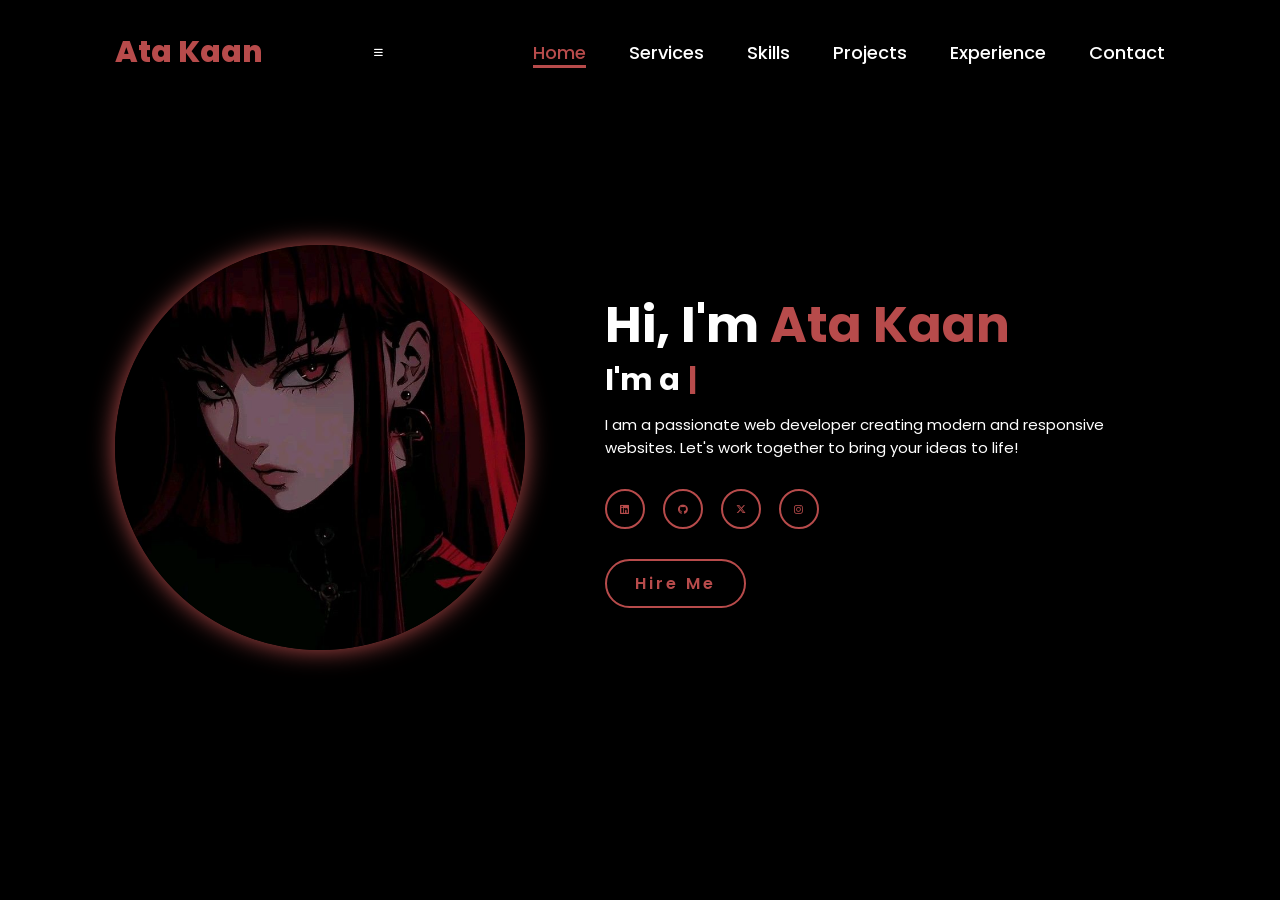
<file: portfolio.html>
<!DOCTYPE html>
<html lang="en">
<head>
  <meta charset="UTF-8" />
  <meta name="viewport" content="width=device-width, initial-scale=1.0" />
  <title>Ata Kaan | Portfolio</title>
  <link rel="stylesheet" href="stylesheet.css" />
  <!-- Font Awesome Icons -->
  <link
    rel="stylesheet"
    href="https://cdnjs.cloudflare.com/ajax/libs/font-awesome/6.4.0/css/all.min.css"
  />
</head>
<body>
  <header>
    <a href="#" class="logo">Ata Kaan</a>

    <!-- Hamburger Menu -->
    <div class="menu-toggle" id="menu-toggle">
      <i class="fas fa-bars"></i>
    </div>

    <nav id="navbar">
      <a href="#" class="active">Home</a>
      <a href="#services">Services</a>
      <a href="#skills">Skills</a>
      <a href="#projects">Projects</a>
      <a href="#experience">Experience</a>
      <a href="#contact">Contact</a>
    </nav>
  </header>

  <!-- Hero Section -->
  <section class="home" id="home">
    <div class="home-img">
      <img src="main.jpg" alt="Ata Kaan Profile" />
    </div>
    <div class="home-content">
      <h1>Hi, I'm <span>Ata Kaan</span></h1>
      <h3 class="typing-text">I'm a <span id="changing-text"></span></h3>
      <p>
        I am a passionate web developer creating modern and responsive websites.
        Let's work together to bring your ideas to life!
      </p>
      <div class="social-icons">
        <a href="#"><i class="fa-brands fa-linkedin"></i></a>
        <a href="#"><i class="fa-brands fa-github"></i></a>
        <a href="#"><i class="fa-brands fa-x-twitter"></i></a>
        <a href="#"><i class="fa-brands fa-instagram"></i></a>
      </div>
      <a href="#contact" class="btn">Hire Me</a>
    </div>
  </section>

  <!-- JavaScript for Typing Effect & Menu -->
  <script>
    const words = [
      "Web Developer",
      "Software Developer",
      "Web Designer",
      "Freelancer"
    ];

    const textEl = document.getElementById("changing-text");
    let index = 0;

    function changeWord() {
      textEl.classList.add("fade-out");
      setTimeout(() => {
        index = (index + 1) % words.length;
        textEl.textContent = words[index];
        textEl.classList.remove("fade-out");
      }, 450);
    }
    setInterval(changeWord, 3000);

    // Mobile Menu Toggle
    const menuToggle = document.getElementById("menu-toggle");
    const navbar = document.getElementById("navbar");

    menuToggle.addEventListener("click", () => {
      navbar.classList.toggle("active");
    });
  </script>
</body>
</html>
</file>
<file: stylesheet.css>
@import url('https://fonts.googleapis.com/css2?family=Poppins:wght@100;200;300;400;500;600&display=swap');

* {
    margin: 0;
    padding: 0;
    box-sizing: border-box;
    text-decoration: none;
    border: none;
    outline: none;
    font-family: 'Poppins', sans-serif;
}

html {
    font-size: 62.5%;
}

body {
    width: 100%;
    height: 100vh;
    overflow-x: hidden;
    background-color: black;
    color: white;
}


header {
    margin-top: 20px;
    position: fixed;
    top: 0;
    left: 0;
    width: 100%;
    padding: 1rem 9%;
    background-color: transparent;
    filter: drop-shadow(10px);
    display: flex;
    justify-content: space-between;
    align-items: center;
    z-index: 100;
}

.logo {
    font-size: 3rem;
    color: #b74b4b;
    font-weight: 800;
    cursor: pointer;
    transition: 0.5s ease;
}

.logo:hover {
    transform: scale(1.1);
}

nav a {
    font-size: 1.8rem;
    color: white;
    margin-left: 4rem;
    font-weight: 500;
    transition: 0.3s ease;
}

nav a:hover,
nav a.active {
    color: #b74b4b;
    border-bottom: 3px solid #b74b4b;
}

/* Responsive Menu */
@media(max-width: 995px) {
    nav {
        position: absolute;
        top: 100%;
        right: 0;
        width: 40%;
        border-left: 3px solid #b74b4b;
        border-bottom: 3px solid #b74b4b;
        border-bottom-left-radius: 2rem;
        padding: 1rem;
        background-color: #161616;
    }

    nav.active {
        display: block;
    }

    nav a {
        display: block;
        font-size: 2rem;
        margin: 3rem 1rem;
    }

    nav a:hover,
    nav a.active {
        padding: 1rem;
        border-radius: 0.5rem;
        border-bottom: 0.5rem solid #b74b4b;
    }
}


section {
    min-height: 100vh;
    padding: 5rem 9% 5rem;
}


.home {
    display: flex;
    justify-content: center;
    align-items: center;
    gap: 8rem;
    background-color: black;
}

.home .home-content h1 {
    font-size: 5rem;
    font-weight: 700;
    line-height: 1.3;
}

span {
    color: #b74b4b;
}

.home-content h3 {
    font-size: 3rem;
    margin-bottom: 1rem;
    font-weight: 700;
}

.home-content p {
    font-size: 1.5rem;
}


.home-img {
    border-radius: 50%;
}

.home-img img {
    position: relative;
    width: 32vw;
    border-radius: 50%;
    box-shadow: 0 0 25px #b74b4b;
    cursor: pointer;
    transition: all 0.2s linear;
}

.home-img img:hover {
    transform: scale(1.05);
}

/* Social Icons */
.social-icons a {
    display: inline-flex;
    justify-content: center;
    align-items: center;
    width: 4rem;
    height: 4rem;
    background-color: transparent;
    border: 0.2rem solid #b74b4b;
    border-radius: 50%;
    margin: 3rem 1.5rem 3rem 0;
    transition: 0.3s ease;
    color: #b74b4b;
}

.social-icons a:hover {
    color: black;
    transform: scale(1.3) translateY(5px);
    background-color: #b74b4b;
    box-shadow: 0 0 25px #b74b4b;
}

/* Button */
.btn {
    display: inline-block;
    padding: 1rem 2.8rem;
    background-color: black;
    border-radius: 4rem;
    font-size: 1.6rem;
    color: #b74b4b;
    letter-spacing: 0.3rem;
    font-weight: 600;
    border: 2px solid #b74b4b;
    transition: 0.3s ease;
    cursor: pointer;
}

.btn:hover {
    transform: scale(1.03);
    background-color: #b74b4b;
    color: black;
    box-shadow: 0 0 25px #5b4bb7;
}


.typing-text {
    font-size: 3.4rem;
    font-weight: 600;
    min-width: 280px;
}

.typing-text span {
    position: relative;
}

/* Cursor Animation */
@keyframes cursor {
    to {
        border-left: 3px solid #b74b4b;
    }
}

/* Responsive Adjustments */
@media(max-width: 1000px) {
    .home {
        gap: 4rem;
    }
}

@media(max-width: 995px) {
    .home {
        flex-direction: column;
        margin: 5rem 4rem;
    }

    .home-img img {
        width: 70vw;
        margin-top: 4rem;
    }
}

/* Fade Effect */
#changing-text {
    transition: opacity 0.45s ease-in-out;
    opacity: 1;
}

#changing-text.fade-out {
    opacity: 0;
}

/* Cursor Animation */
.typing-text::after {
    content: '|';
    color: #b74b4b;
    animation: blink 0.7s infinite;
    margin-left: 0.2rem;
}

@keyframes blink {
    0%, 50%, 100% { opacity: 1; }
    25%, 75% { opacity: 0; }
}

.projects {
    padding: 5rem 9%;
    background-color: black;
    color: white;
  }
  
  .section-title {
    text-align: center;
    font-size: 3rem;
    margin-bottom: 3rem;
    color: #b74b4b;
  }
  
  .projects-container {
    display: grid;
    grid-template-columns: repeat(auto-fit, minmax(280px, 1fr));
    gap: 2rem;
  }
  
  .project-card {
    background-color: #161616;
    border-radius: 1rem;
    overflow: hidden;
    box-shadow: 0 0 10px rgba(183, 75, 75, 0.5);
    transition: transform 0.3s ease, box-shadow 0.3s ease;
  }
  
  .project-card:hover {
    transform: translateY(-5px);
    box-shadow: 0 0 20px rgba(183, 75, 75, 0.8);
  }
  
  .project-card img {
    width: 100%;
    height: 200px;
    object-fit: cover;
  }
  
  .project-info {
    padding: 1.5rem;
  }
  
  .project-info h3 {
    font-size: 2rem;
    margin-bottom: 1rem;
    color: #b74b4b;
  }
  
  .project-info p {
    font-size: 1.4rem;
    margin-bottom: 1.5rem;
  }
  
  .project-links {
    display: flex;
    gap: 1rem;
  }
  
  .project-links .btn {
    display: inline-block;
    padding: 0.8rem 1.5rem;
    background-color: transparent;
    border: 2px solid #b74b4b;
    border-radius: 2rem;
    color: #b74b4b;
    font-size: 1.4rem;
    font-weight: 500;
    transition: all 0.3s ease;
  }
  
  .project-links .btn:hover {
    background-color: #b74b4b;
    color: black;
  }
 
/* ===== SERVICES ===== */
#services {
    padding: 6rem 9%;
    background-color: black;
    color: white;
    text-align: center;
  }
  
  .section-title {
    font-size: 3rem;
    font-weight: 700;
    color: #b74b4b;
    margin-bottom: 1rem;
  }
  
  .section-subtitle {
    font-size: 1.6rem;
    color: #ccc;
    margin-bottom: 4rem;
  }
  
  .services-container {
    display: flex;
    flex-wrap: wrap;
    gap: 2rem;
    justify-content: center;
  }
  
  .service-card {
    background-color: #161616;
    padding: 2rem;
    border-radius: 1rem;
    width: 280px;
    text-align: center;
    transition: 0.3s ease;
    border: 1px solid transparent;
  }
  
  .service-card:hover {
    transform: translateY(-5px);
    border-color: #b74b4b;
    box-shadow: 0 0 15px rgba(183, 75, 75, 0.5);
  }
  
  .service-card h3 {
    color: #b74b4b;
    font-size: 2rem;
    margin-bottom: 1rem;
  }
  
  .service-card p {
    font-size: 1.4rem;
    color: #ccc;
    margin-bottom: 1.5rem;
  }
  
  .price {
    font-size: 2.4rem;
    font-weight: bold;
    color: white;
    margin-bottom: 1.5rem;
  }
  
  .contact {
    padding: 6rem 9%;
    background: black;
    text-align: center;
  }
  
  .contact .heading {
    font-size: 4rem;
    margin-bottom: 3rem;
    color: white;
  }
  
  .contact .heading span {
    color: #b74b4b;
  }
  
  .contact form {
    max-width: 700px;
    margin: auto;
    display: flex;
    flex-direction: column;
    gap: 1.5rem;
  }
  
  .contact .input-box {
    display: flex;
    gap: 1.5rem;
  }
  
  .contact .input-box input,
  .contact textarea {
    flex: 1;
    padding: 1.2rem;
    font-size: 1.6rem;
    border: 2px solid #b74b4b;
    background: #111;
    color: white;
    border-radius: 0.5rem;
  }
  
  .contact textarea {
    resize: none;
  }
  
  #form-status {
    margin-top: 1.5rem;
    font-size: 1.6rem;
    color: #b74b4b;
  }
  
  
  .input-group {
    margin-bottom: 1.5rem;
  }
  
  .input-group input,
  .input-group textarea {
    width: 100%;
    padding: 1rem;
    border: 2px solid #b74b4b;
    border-radius: 0.5rem;
    background: transparent;
    color: white;
    font-size: 1.4rem;
  }
  
  #form-status {
    margin-top: 1rem;
    font-size: 1.4rem;
  }
  

  
  .footer {
    background-color: #111;
    padding: 2rem 9%;
    text-align: center;
    margin-top: 5rem;
    border-top: 1px solid #b74b4b33;
  }
  
  .footer p {
    font-size: 1.4rem;
    color: #aaa;
    margin-bottom: 1rem;
  }
  
  .footer-socials a {
    display: inline-block;
    margin: 0 0.5rem;
    color: #b74b4b;
    font-size: 2rem;
    transition: 0.3s ease;
  }
  
  .footer-socials a:hover {
    color: white;
    transform: scale(1.2);
  }
</file>
